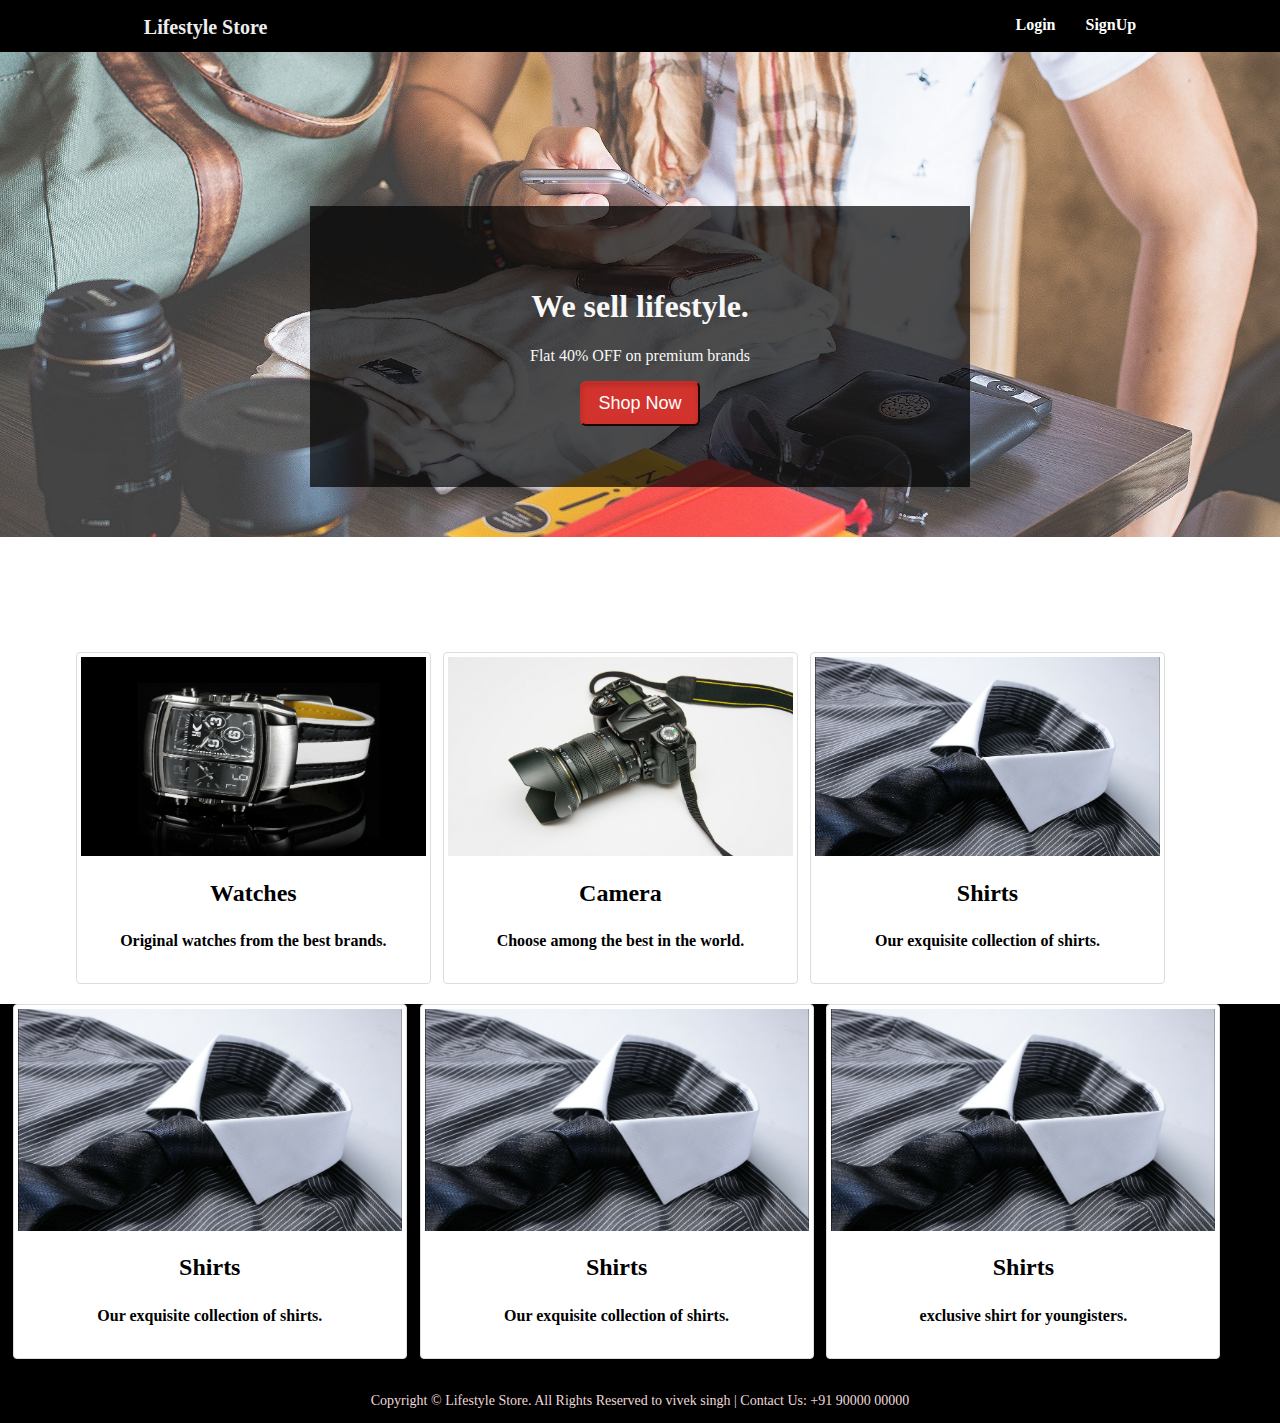
<file: index.html>
<!DOCTYPE html>
<html>
    <head>
        <title>Lifestyle Store!</title>
        <link rel="stylesheet" type="text/css" href="index.css">
    </head>
    <body>
        <div class="header">
            <div class="inner-header">
                <div class="logo">
                   <a href="lifestyle store">Lifestyle Store</a>
                </div>
                <div class="header-link">
                    SignUp
                </div>
                <div class="header-link">
                    Login
                </div>
            </div>
        </div>
        <div class="content">
            <div class="banner-image">
                <div class="inner-banner-image">
                    <div class="banner-content">
                        <h1>We sell lifestyle.</h1>
                        <p>Flat 40% OFF on premium brands</p>
                        <button class="button">Shop Now</button>
                    </div>
                </div>
            </div>
        </div>
        <div class="container">
            <div class="items">
                <a href="#">
                    <img src="images/watch.jpg" class="thumbnails">
                    <div class="caption">
                        <h2>Watches</h2>
                            <p>Original watches from the best brands.</p>
                    </div>
                </a>
            </div>
            <div class="items">
                <a href="#">
                    <img src="images/camera.jpg" class="thumbnails">
                    <div class="caption">
                        <h2>Camera</h2>
                        <p>Choose among the best in the world.</p>
                    </div>
                </a>
            </div>
            <div class="items">
                <a href="#">
                    <img src="images/shirt.jpg" class="thumbnails">
                    <div class="caption">
                        <h2>Shirts</h2>
                        <p>Our exquisite collection of shirts.</p>
                    </div>
                </a>
            </div>
        </div>
        
        <div class="items">
            <a href="#">
                <img src="images/shirt.jpg" class="thumbnails">
                <div class="caption">
                    <h2>Shirts</h2>
                    <p>Our exquisite collection of shirts.</p>
                </div>
            </a>
        </div>
    </div>
    <div class="items">
        <a href="#">
            <img src="images/shirt.jpg" class="thumbnails">
            <div class="caption">
                <h2>Shirts</h2>
                <p>Our exquisite collection of shirts.</p>
            </div>
        </a>
    </div>
</div>
<div class="items">
    <a href="#">
        <img src="images/shirt.jpg" class="thumbnails">
        <div class="caption">
            <h2>Shirts</h2>
            <p> exclusive shirt for youngisters.</p>
        </div>
    </a>
</div>
</div>
        <footer>
            <div class="container">
                <p>Copyright © Lifestyle Store. All Rights Reserved to vivek singh | Contact Us: +91 90000 00000</p>
            </div>
        </footer>
    </body>
</html>
</file>
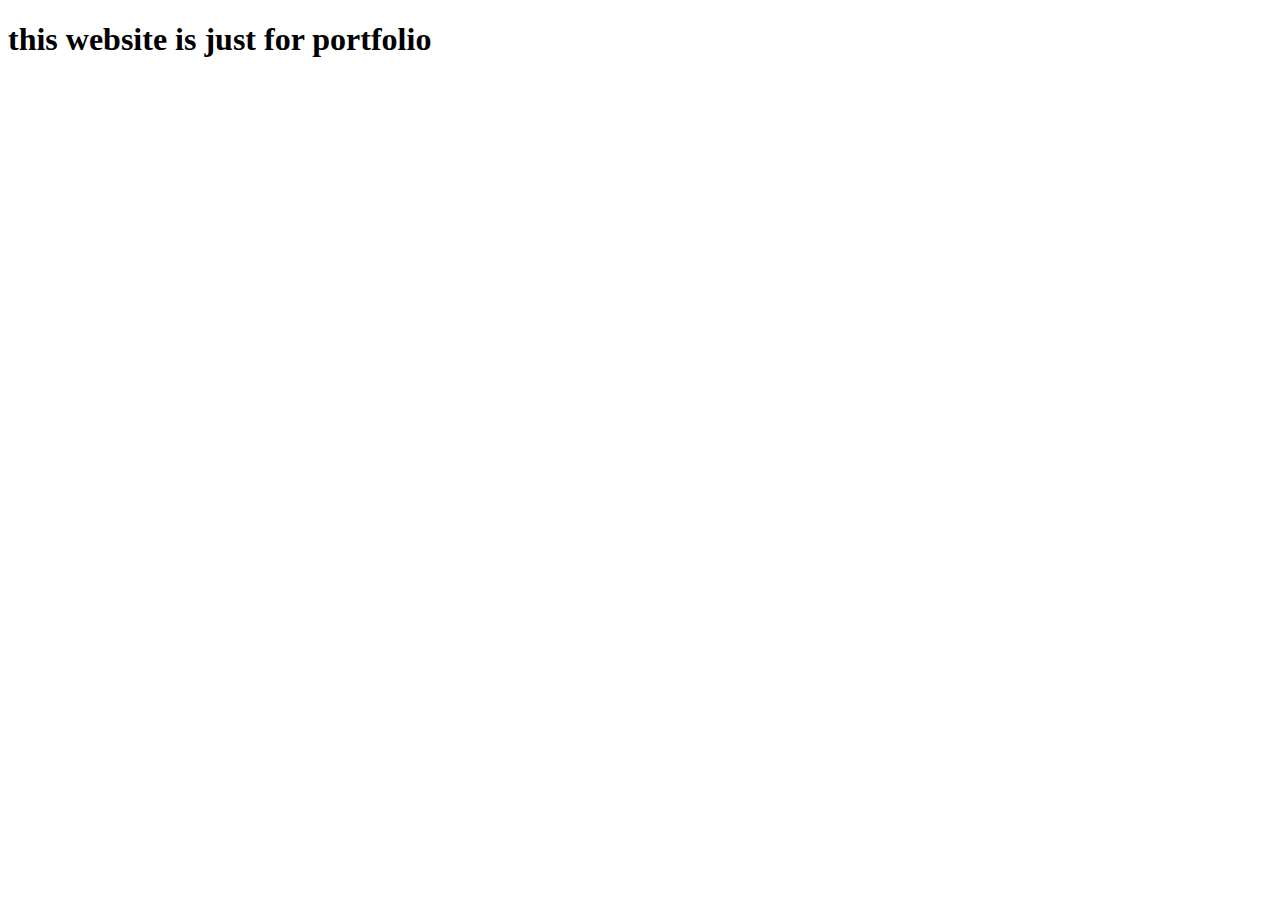
<file: indes.html>
<!DOCTYPE html>
<html lang="en">
<head>
    <meta charset="UTF-8">
    <meta http-equiv="X-UA-Compatible" content="IE=edge">
    <meta name="viewport" content="width=device-width, initial-scale=1.0">
    <title>vivek kumar</title>
</head>
<body>
    <h1> this website is just for portfolio </h1> 

</body>
</html>
</file>
<file: index.css>
body {
    width: 100%;
    height: 100%;
    margin: 0;
}
a {
    text-decoration: none;
    background-color: transparent;
    color:#ededed;
}
.header {
    background-color: #000;
    color: #fff;
    border-color: #080808;
    min-height: 50px;
    border: 1px solid transparent;
}
.inner-header {
    width: 80%;
    margin: auto;
}
.logo {
    float: left;
    height: 50px;
    padding: 15px;
    font-size: 20px;
    font-weight: bold;
    text-decoration: none;
}
.header-link {
    float: right;
    font-size: 16px;
    height: 50px;
    padding: 15px;
    font-weight: bold;
    text-decoration: none;

}
.content {
    min-height: 600px;
}
.banner-image {
    padding-bottom: 50px;
    color: #f8f8f8;
    text-align: center;
    background-image: url("images/intro-bg_1.jpg");
    background-repeat: no-repeat;
    background-position: center center;
    background-size: cover;
}
.inner-banner-image {
    padding-top: 12%;
    width: 80%;
    margin: auto;
}
.banner-content {
    position: relative;
    padding-top: 6%;
    padding-bottom: 6%;
    overflow: hidden;
    margin: auto;
    background-color: rgba(0, 0, 0, 0.7);
    max-width: 660px;
}
.button {
    color: #fff;
    background-color: #d3332d;
    border-color: #701a17;
    box-shadow: inset 0 3px 5px rgba(0, 0, 0, 0.125);
    padding: 10px 16px;
    font-size: 18px;
    border-radius: 6px;
}
.container {
    width: 90%;
    margin: auto;
    overflow: hidden;
    text-align: center;
}
.items {
    width: 30%;
    display: block;
    padding: 4px;
    margin-bottom: 20px;
    line-height: 1.42857143;
    background-color: #fff;
    border: 1px solid #ddd;
    border-radius: 4px;
    float: left;
    margin-left: 1%;
}
.thumbnails {
    display: block;
    max-width: 100%;
    height: auto;
}
.caption {
    color: #000;
    padding: 0px 10px 10px;
    font-weight: bold;
    text-align: center;
}
footer {
    background-color: #000;
    color: rgb(238, 217, 217);
    font-size: 14px;
}
</file>
